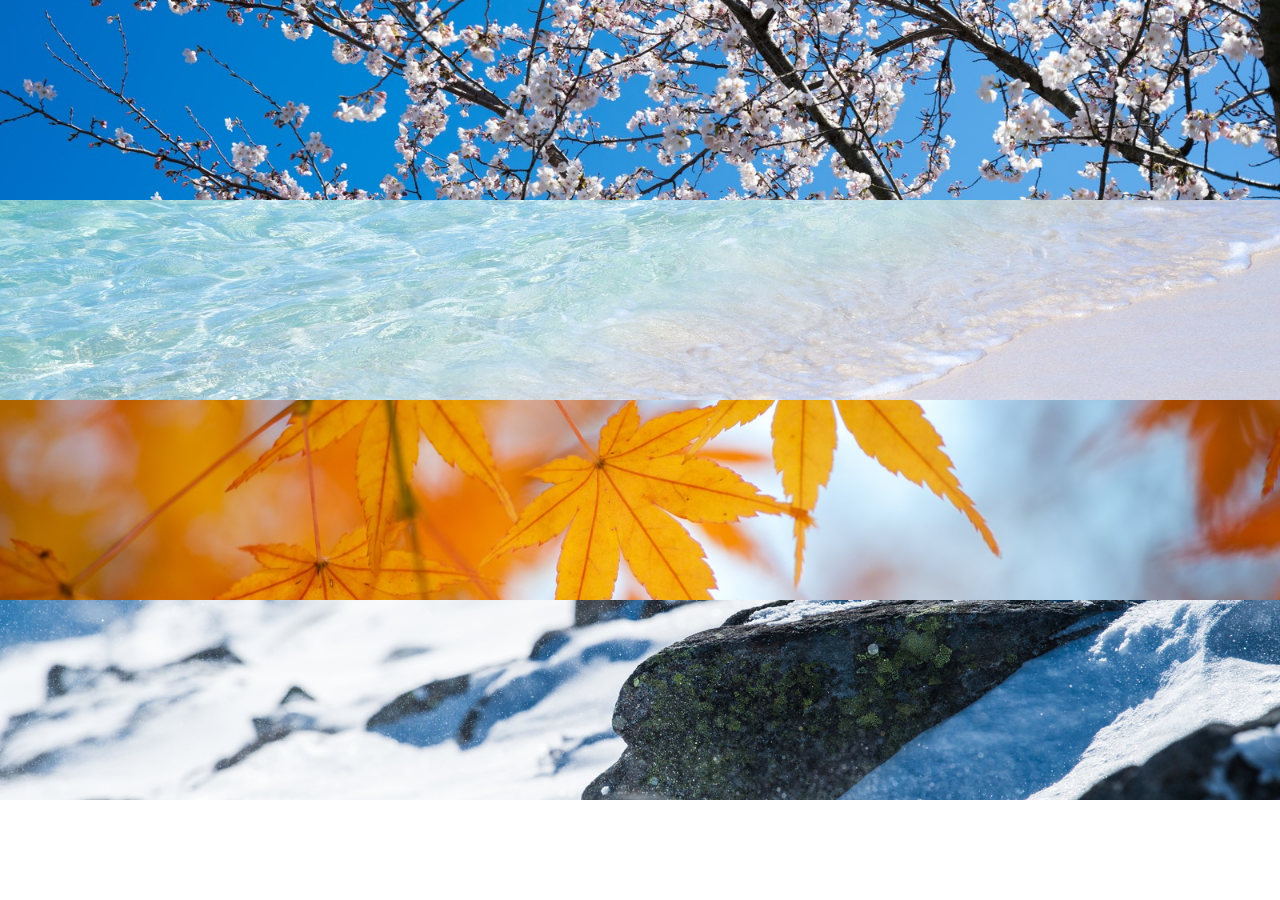
<file: index.html>
<!DOCTYPE html>
<html lang="ja">
  <head>
    <meta charset="UTF-8">
    <link rel="stylesheet" href="style.css">
    <title>６章演習</title>
  </head>

  <body>
    <div class="img1"></div>
    <div class="img2"></div>
    <div class="img3"></div>
    <div class="img4"></div>
  </body>
</html>
</file>
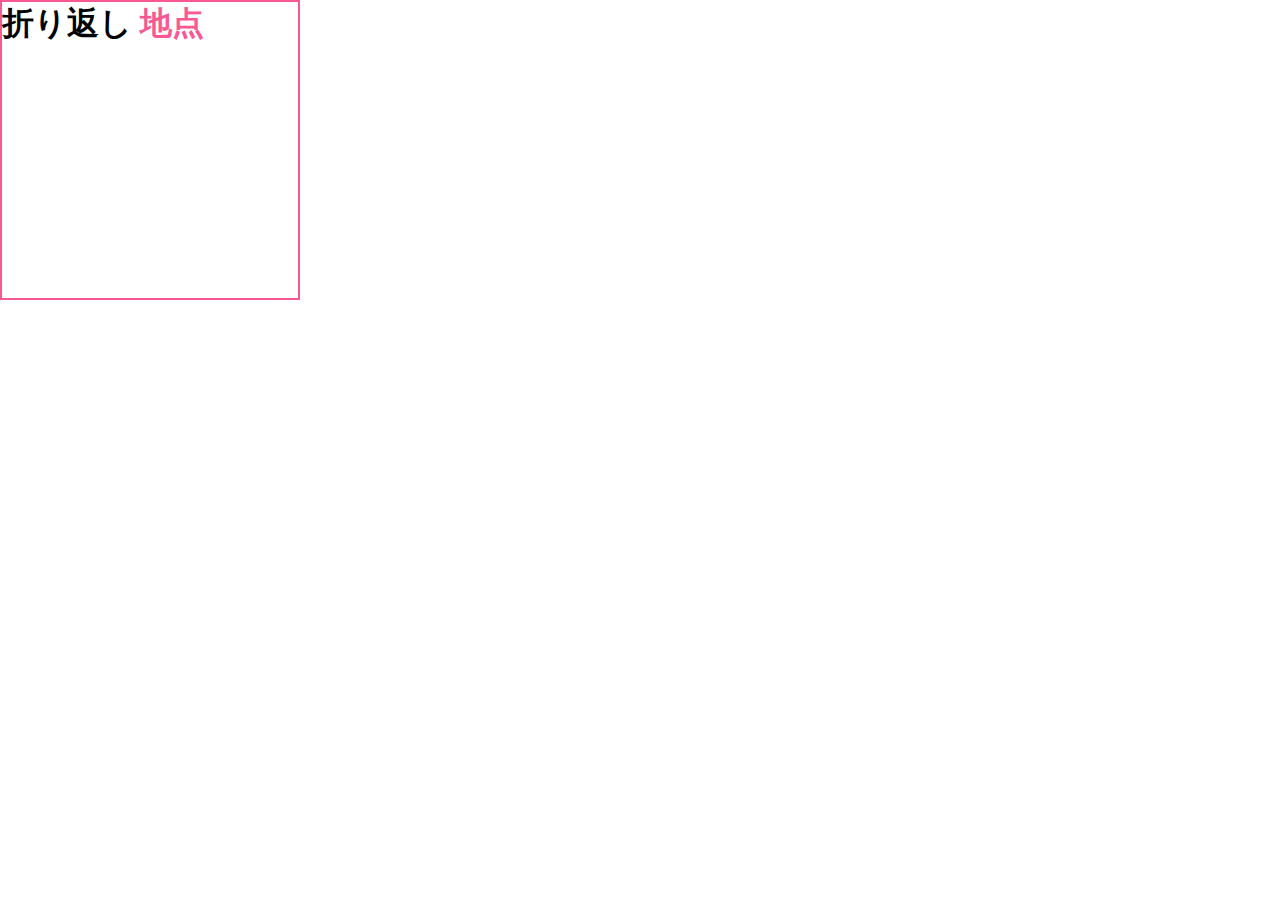
<file: practice.html>
<!DOCTYPE html>
<html lang="ja">
  <head>
    <meta charset="UTF-8">
    <link rel="stylesheet" href="practice.css">
    <title>7章確認問題</title>
  </head>

  <body>
    <section>
      <h1>折り返し
        <span>地点</span>
      </h1>
    </section>
  </body>
</file>
<file: style.css>
* {
  margin: 0;
  padding: 0;
  box-sizing: border-box;
}

.img1 {
  height: 200px;
  background-image: url(img/box1.jpg);
  background-size: cover;
  background-position: center;
}

.img2 {
  height: 200px;
  background-image: url(img/box2.jpg);
  background-size: cover;
  background-position: center;
}

.img3 {
  height: 200px;
  background-image: url(img/box3.jpg);
  background-size: cover;
  background-position: center;
}

.img4 {
  height: 200px;
  background-image: url(img/box4.jpg);
  background-size: cover;
  background-position: center;
}
</file>
<file: practice.css>
* {
  margin: 0;
  padding: 0;
  box-sizing: border-box;
}

section {
  width: 300px;
  height: 300px;
  border: 2px solid #fa5893;
}

span {
  color: #fa5893;
}
</file>
